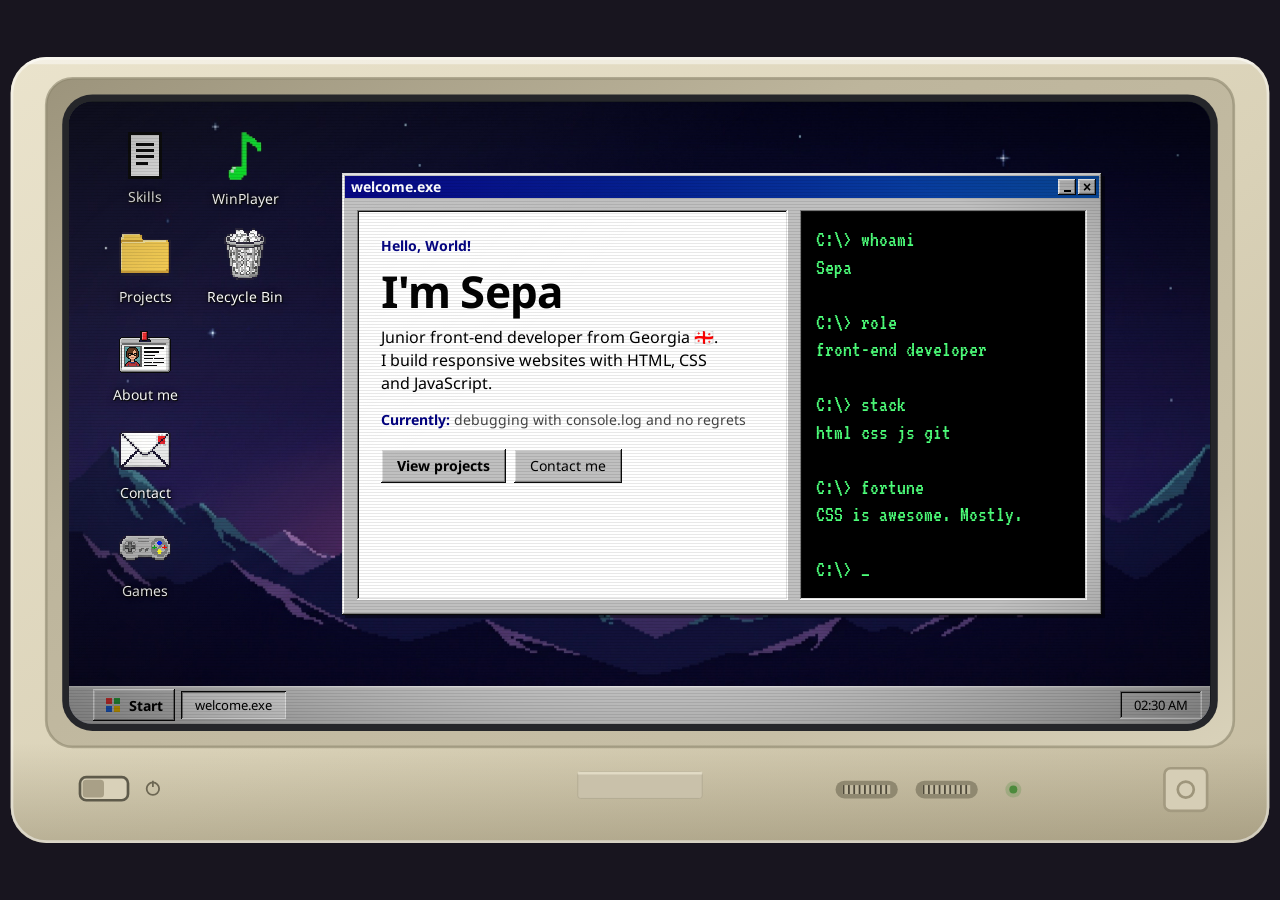
<file: index.html>
<!doctype html>
<html lang="en" class="is-loading">
<head>
<meta charset="utf-8">
<meta name="viewport" content="width=device-width, initial-scale=1">
<title>[YOUR NAME] · Front-end Portfolio</title>
<meta name="description" content="Portfolio of [YOUR NAME], a junior front-end developer building responsive websites with HTML, CSS and JavaScript.">
<meta name="theme-color" content="#18151F">
<link rel="icon" href="data:image/svg+xml,%3Csvg xmlns='http://www.w3.org/2000/svg' viewBox='0 0 16 16' shape-rendering='crispEdges'%3E%3Crect x='1' y='1' width='6' height='6' fill='%23D33'/%3E%3Crect x='9' y='1' width='6' height='6' fill='%232A9D3C'/%3E%3Crect x='1' y='9' width='6' height='6' fill='%231E5FD1'/%3E%3Crect x='9' y='9' width='6' height='6' fill='%23E3B100'/%3E%3C/svg%3E">
<link rel="preconnect" href="https://fonts.googleapis.com">
<link rel="preconnect" href="https://fonts.gstatic.com" crossorigin>
<link href="https://fonts.googleapis.com/css2?family=VT323&family=Press+Start+2P&family=Courier+Prime:wght@400;700&family=Noto+Sans+Georgian:wght@400;700&display=swap" rel="stylesheet">
<link rel="stylesheet" href="css/style.css">
<script src="js/sfx.js" defer></script>
<script src="js/snake.js" defer></script>
<script src="js/minesweeper.js" defer></script>
<script src="js/player.js" defer></script>
<script src="js/main.js" defer></script>
</head>
<body>
<a class="skip btn95" href="#main">Skip to content</a>

<div class="page">
  <div class="stage" data-power="on">
    <img class="computer" src="assets/computer.svg" alt="" aria-hidden="true" width="1440" height="900">

    <!-- Monitor hardware (positioned over computer.svg) -->
    <button class="hw hw-power" type="button" aria-label="Monitor power" aria-pressed="true" title="Power"></button>
    <button class="hw hw-reset" type="button" aria-label="Restart" title="Restart"></button>
    <span class="led" aria-hidden="true"></span>

    <div class="screen">
      <div class="os">
        <div class="desktop" id="main">

          <!-- ============ DESKTOP ICONS ============ -->
          <nav class="icons" aria-label="Desktop">
            <a class="ico" href="#skills">
              <svg aria-hidden="true" width="52" height="52" viewBox="0 0 16 16" shape-rendering="crispEdges"><rect x="3" y="1" width="10" height="14" fill="#fff" stroke="#000"/><rect x="5" y="4" width="6" height="1" fill="#000"/><rect x="5" y="6" width="6" height="1" fill="#000"/><rect x="5" y="8" width="6" height="1" fill="#000"/><rect x="5" y="10" width="4" height="1" fill="#000"/></svg>
              <span>Skills</span>
            </a>
            <a class="ico" href="#projects">
              <span class="pix-icon folder-swap" aria-hidden="true"><img class="closed" src="assets/icons/folder.png" width="32" height="27" alt=""><img class="open" src="assets/icons/folder-open.png" width="37" height="30" alt=""></span>
              <span>Projects</span>
            </a>
            <a class="ico" href="#about">
              <span class="pix-icon" aria-hidden="true"><img src="assets/icons/id-card.png" width="46" height="37" alt=""></span>
              <span>About me</span>
            </a>
            <a class="ico" href="#contact">
              <span class="pix-icon" aria-hidden="true"><img src="assets/icons/mail.png" width="32" height="24" alt=""></span>
              <span>Contact</span>
            </a>
            <a class="ico" href="#games">
              <span class="pix-icon" aria-hidden="true"><img src="assets/icons/gamepad.png" width="36" height="18" alt=""></span>
              <span>Games</span>
            </a>
            <a class="ico" href="#player">
              <span class="pix-icon" aria-hidden="true"><img class="smooth" src="assets/player/note.png" width="66" height="94" alt=""></span>
              <span>WinPlayer</span>
            </a>
            <a class="ico" href="#recycle-bin">
              <span class="pix-icon" aria-hidden="true"><img src="assets/icons/trash.png" width="27" height="33" alt=""></span>
              <span>Recycle Bin</span>
            </a>
          </nav>

          <!-- ============ WELCOME WINDOW ============ -->
          <div class="welcome-area">
            <section class="win welcome-win" data-window="welcome" aria-labelledby="t-welcome">
              <div class="tbar">
                <h2 id="t-welcome" tabindex="-1">welcome.exe</h2>
                <span class="tbtns">
                  <button class="tb" type="button" data-win="min" aria-label="Minimize"><b class="tb-min"></b></button>
                  <button class="tb" type="button" data-win="close" aria-label="Close"><span aria-hidden="true">&times;</span></button>
                </span>
              </div>
              <div class="welcome">
                <div class="sunken hero">
                  <div class="hello">Hello, World!</div>
                  <h1>I'm <span data-fill="name">Sepa</span></h1>
                  <p>Junior front-end developer from <span data-fill="city">Georgia 🇬🇪</span>. I build responsive websites with HTML, CSS and JavaScript.</p>
                  <button class="now" type="button" id="now" title="Click for another one"><b>Currently:</b> <span id="now-text">turning coffee into CSS</span></button>
                  <div class="actions">
                    <a class="btn95 strong" href="#projects">View projects</a>
                    <a class="btn95" href="#contact">Contact me</a>
                  </div>
                </div>
                <div class="sunken terminal" aria-label="Terminal">
                  <div>C:\&gt; whoami</div>
                  <div data-fill="name">[YOUR NAME]</div>
                  <div>&nbsp;</div>
                  <div>C:\&gt; role</div>
                  <div>front-end developer</div>
                  <div>&nbsp;</div>
                  <div>C:\&gt; stack</div>
                  <div>html css js git</div>
                  <div>&nbsp;</div>
                  <div>C:\&gt; fortune</div>
                  <div id="fortune">It works on my machine.</div>
                  <div>&nbsp;</div>
                  <div>C:\&gt; <span class="blink" aria-hidden="true">_</span></div>
                </div>
              </div>
            </section>

            <!-- ============ GAMES FOLDER ============ -->
            <section class="win games-win" data-window="games" aria-labelledby="t-games" hidden>
              <div class="tbar">
                <h2 id="t-games" tabindex="-1">C:\Games</h2>
                <span class="tbtns">
                  <button class="tb" type="button" data-win="min" aria-label="Minimize"><b class="tb-min"></b></button>
                  <button class="tb" type="button" data-win="close" aria-label="Close"><span aria-hidden="true">&times;</span></button>
                </span>
              </div>
              <nav class="sunken games-body" aria-label="Games">
                <a class="gico" href="#snake">
                  <span class="pix-icon" aria-hidden="true"><svg aria-hidden="true" width="52" height="52" viewBox="0 0 16 16" shape-rendering="crispEdges"><rect x="1" y="9" width="12" height="5" fill="#0E0B12"/><rect x="8" y="1" width="7" height="12" fill="#0E0B12"/><rect x="2" y="10" width="10" height="3" fill="#4FC23A"/><rect x="9" y="2" width="5" height="10" fill="#4FC23A"/><rect x="2" y="10" width="7" height="1" fill="#7EE04A"/><rect x="9" y="2" width="1" height="8" fill="#7EE04A"/><rect x="3" y="12" width="9" height="1" fill="#2E8B3A"/><rect x="13" y="4" width="1" height="8" fill="#2E8B3A"/><rect x="10" y="3" width="1" height="1" fill="#fff"/><rect x="12" y="3" width="1" height="1" fill="#fff"/><rect x="11" y="0" width="1" height="1" fill="#E5262E"/><rect x="2" y="3" width="4" height="4" fill="#0E0B12"/><rect x="3" y="4" width="2" height="2" fill="#E5262E"/></svg></span>
                  <span>Snake</span>
                </a>
                <a class="gico" href="#mines">
                  <span class="pix-icon" aria-hidden="true"><img src="assets/minesweeper/mine.png" width="48" height="48" alt=""></span>
                  <span>Minesweeper</span>
                </a>
              </nav>
              <div class="statusbar"><div class="sunken">2 object(s)</div></div>
            </section>

            <!-- ============ MINESWEEPER WINDOW ============ -->
            <section class="win mines-win" data-window="mines" aria-labelledby="t-mines" hidden>
              <div class="tbar">
                <h2 id="t-mines" tabindex="-1">Minesweeper</h2>
                <span class="tbtns">
                  <button class="tb" type="button" data-win="min" aria-label="Minimize"><b class="tb-min"></b></button>
                  <button class="tb" type="button" data-win="close" aria-label="Close"><span aria-hidden="true">&times;</span></button>
                </span>
              </div>
              <div class="ms-menu" role="group" aria-label="Difficulty">
                <button class="btn95 ms-level" type="button" data-level="beginner" aria-pressed="true">Beginner</button>
                <button class="btn95 ms-level" type="button" data-level="intermediate" aria-pressed="false">Intermediate</button>
                <button class="btn95 ms-level" type="button" data-level="expert" aria-pressed="false">Expert</button>
                <button class="btn95 ms-flagmode" type="button" id="ms-flagmode" aria-pressed="false" title="Clicks place flags instead of opening tiles">
                  <img src="assets/minesweeper/flag.png" width="20" height="20" alt="">Flag mode
                </button>
                <button class="btn95 ms-sound" type="button" id="ms-sound" title="Sound effects (M)">Sound: On</button>
              </div>
              <div class="ms-frame">
                <div class="sunken ms-head">
                  <div class="ms-counter"><canvas id="ms-mines" aria-hidden="true"></canvas><span class="sr-only"></span></div>
                  <button class="ms-face" type="button" id="ms-face" aria-label="New game"><img src="assets/minesweeper/face-smile.png" width="96" height="96" alt=""></button>
                  <div class="ms-counter"><canvas id="ms-time" aria-hidden="true"></canvas></div>
                </div>
                <div class="ms-scroll">
                  <div class="sunken ms-board" id="ms-board" aria-label="Minefield: arrow keys to move, Enter to open, F to flag"></div>
                </div>
              </div>
              <div class="statusbar"><div class="sunken" id="ms-status">Beginner</div></div>
              <p class="sr-only" id="ms-live" aria-live="polite"></p>
            </section>

            <!-- ============ SNAKE WINDOW ============ -->
            <section class="win snake-win" data-window="snake" aria-labelledby="t-snake" hidden>
              <div class="tbar">
                <h2 id="t-snake" tabindex="-1">snake.exe</h2>
                <span class="tbtns">
                  <button class="tb" type="button" data-win="min" aria-label="Minimize"><b class="tb-min"></b></button>
                  <button class="tb" type="button" data-win="close" aria-label="Close"><span aria-hidden="true">&times;</span></button>
                </span>
              </div>
              <div class="snake-body">
                <div class="sunken snake-board" data-state="ready" tabindex="-1">
                  <canvas id="snake-canvas" width="576" height="360" role="img" aria-label="Snake game board"></canvas>

                  <div class="snake-overlay" data-for="ready">
                    <p class="snake-title">SNAKE</p>
                    <button class="pix-btn yellow" type="button" data-snake="start">START</button>
                    <p class="snake-hint hint-keys">Arrow keys or WASD to move<br>Space to pause · M for sound</p>
                    <p class="snake-hint hint-touch">Swipe or use the arrows<br>to move</p>
                  </div>
                  <div class="snake-overlay" data-for="paused">
                    <p class="snake-title">PAUSED</p>
                    <button class="pix-btn yellow" type="button" data-snake="resume">RESUME</button>
                  </div>
                  <div class="snake-overlay" data-for="over">
                    <p class="game-over">GAME<br>OVER</p>
                    <p class="snake-quip" id="snake-quip"></p>
                    <p class="snake-final" id="snake-final">SCORE 0000</p>
                    <button class="pix-btn green" type="button" data-snake="start">START</button>
                  </div>
                </div>

                <aside class="snake-side" aria-label="Game controls">
                  <div class="snake-stats">
                    <div class="sunken snake-stat">
                      <canvas data-sprite="apple" aria-hidden="true"></canvas>
                      <span>Score</span>
                      <b id="snake-score">0000</b>
                    </div>
                    <div class="sunken snake-stat">
                      <canvas data-sprite="trophy" aria-hidden="true"></canvas>
                      <span>Best</span>
                      <b id="snake-best">0000</b>
                    </div>
                  </div>

                  <div class="snake-keys">
                    <button class="keycap up" type="button" data-dir="up" aria-label="Up"><svg aria-hidden="true" viewBox="0 0 8 8" shape-rendering="crispEdges"><path d="M3 1h2v1h1v1h1v1H5v3H3V4H1V3h1V2h1z"/></svg></button>
                    <button class="keycap left" type="button" data-dir="left" aria-label="Left"><svg aria-hidden="true" viewBox="0 0 8 8" shape-rendering="crispEdges"><path d="M1 3v2h1v1h1v1h1V5h3V3H4V1H3v1H2v1z"/></svg></button>
                    <button class="keycap down" type="button" data-dir="down" aria-label="Down"><svg aria-hidden="true" viewBox="0 0 8 8" shape-rendering="crispEdges"><path d="M3 7h2V6h1V5h1V4H5V1H3v3H1v1h1v1h1z"/></svg></button>
                    <button class="keycap right" type="button" data-dir="right" aria-label="Right"><svg aria-hidden="true" viewBox="0 0 8 8" shape-rendering="crispEdges"><path d="M7 3v2H6v1H5v1H4V5H1V3h3V1h1v1h1v1z"/></svg></button>
                  </div>

                  <div class="snake-btns">
                    <button class="btn95" type="button" id="snake-pause" data-snake="pause" disabled>Pause</button>
                    <button class="btn95" type="button" id="snake-sound" data-snake="sound" title="Sound effects (M)">Sound: On</button>
                  </div>
                  <p class="snake-legend">
                    <canvas data-sprite="apple" aria-hidden="true"></canvas> 10
                    <canvas data-sprite="cherry" aria-hidden="true"></canvas> 30
                    <canvas data-sprite="star" aria-hidden="true"></canvas> 50
                  </p>
                  <p class="sr-only" id="snake-live" aria-live="polite"></p>
                </aside>
              </div>
            </section>

            <!-- ============ WINPLAYER WINDOW ============ -->
            <!-- The player body is the asset image (assets/player/body.png, 982×584);
                 every control is placed on it in % of that image. -->
            <section class="player-win" data-window="player" data-state="stopped" aria-labelledby="t-player" hidden>
              <div class="pl-body">
                <div class="pl-titlebar">
                  <span class="pl-appicon" aria-hidden="true"><svg viewBox="0 0 12 12" shape-rendering="crispEdges"><path d="M0 1h12v10H0z" fill="#0E0B12"/><path d="M1 2h4v4H1z" fill="#C8333B"/><path d="M6 2h5v4H6z" fill="#3A8F58"/><path d="M1 7h10v3H1z" fill="#9AA0AA"/><path d="M2 3h1v1H2zM8 3h1v2H8z" fill="#fff"/></svg></span>
                  <h2 id="t-player" tabindex="-1">WinPlayer 2.0</h2>
                  <button class="pl-tb pl-tb-min" type="button" data-win="min" aria-label="Minimize"></button>
                  <button class="pl-tb pl-tb-max" type="button" data-pl="size" aria-label="Maximize player"></button>
                  <button class="pl-tb pl-tb-close" type="button" data-win="close" aria-label="Close"></button>
                </div>

                <div class="pl-lcd">
                  <canvas id="pl-lcd" width="960" height="384" aria-hidden="true"></canvas>
                  <button class="pl-timebtn" type="button" aria-label="Show remaining time"></button>
                </div>
                <input class="pl-range pl-seek" id="pl-seek" type="range" min="0" max="1000" value="0" aria-label="Seek">

                <div class="pl-panel pl-p1">
                  <ol id="pl-playlist" aria-label="Playlist"></ol>
                </div>
                <div class="pl-panel pl-p2">
                  <img class="pl-speaker" src="assets/player/speaker.png" width="96" height="86" alt="">
                  <input class="pl-range pl-groove" id="pl-volume" type="range" min="0" max="100" value="70" aria-label="Volume">
                </div>
                <div class="pl-panel pl-p3">
                  <input class="pl-range pl-groove" id="pl-balance" type="range" min="-100" max="100" step="5" value="0" aria-label="Balance">
                  <span class="pl-lr" aria-hidden="true"><b>L</b><b>R</b></span>
                </div>

                <button class="pl-btn pl-prev" type="button" data-pl="prev" aria-label="Previous track"></button>
                <button class="pl-btn pl-play" type="button" data-pl="play" aria-label="Play"></button>
                <button class="pl-btn pl-pause" type="button" data-pl="pause" aria-label="Pause"></button>
                <button class="pl-btn pl-stop" type="button" data-pl="stop" aria-label="Stop"></button>
                <button class="pl-btn pl-next" type="button" data-pl="next" aria-label="Next track"></button>
                <button class="pl-toggle pl-shuf" type="button" data-pl="shuffle" aria-pressed="false" aria-label="Shuffle"><span aria-hidden="true">SHUF</span><i aria-hidden="true"></i></button>
                <button class="pl-toggle pl-rep" type="button" data-pl="repeat" aria-pressed="false" aria-label="Repeat track"><span aria-hidden="true">REP</span><i aria-hidden="true"></i></button>
                <button class="pl-btn pl-eject" type="button" data-pl="eject" aria-label="Open an audio file"></button>
                <button class="pl-grip" type="button" aria-label="Resize player: drag, or use the arrow keys" title="Drag to resize"></button>
              </div>
              <input type="file" id="pl-file" accept="audio/*" hidden>
              <p class="sr-only" id="pl-live" aria-live="polite"></p>
            </section>
          </div>

          <!-- ============ EXPLORER WINDOW ============ -->
          <div class="win explorer" data-window="explorer" hidden>
            <div class="tbar">
              <span>C:\Portfolio\</span>
              <span class="tbtns">
                <button class="tb" type="button" data-win="min" aria-label="Minimize"><b class="tb-min"></b></button>
                <button class="tb" type="button" data-win="max" aria-label="Maximize"><b class="tb-max"></b></button>
                <button class="tb" type="button" data-win="close" aria-label="Close"><span aria-hidden="true">&times;</span></button>
              </span>
            </div>

            <div class="addr">
              <span>Address</span>
              <div class="sunken field" id="address" aria-live="polite">C:\Portfolio\Skills</div>
            </div>

            <div class="win-body">
              <nav class="sunken folders" aria-label="Sections">
                <div class="folders-label">Folders</div>
                <a class="tree" href="#welcome">
                  <svg aria-hidden="true" width="22" height="22" viewBox="0 0 16 16" shape-rendering="crispEdges"><rect x="1" y="2" width="14" height="9" fill="#C0C0C0" stroke="#000"/><rect x="3" y="4" width="10" height="5" fill="#0A0A80"/><rect x="5" y="12" width="6" height="2" fill="#808080"/><rect x="3" y="14" width="10" height="1" fill="#000"/></svg>
                  Welcome
                </a>
                <a class="tree" href="#skills">
                  <svg aria-hidden="true" width="22" height="22" viewBox="0 0 16 16" shape-rendering="crispEdges"><rect x="3" y="1" width="10" height="14" fill="#fff" stroke="#000"/><rect x="5" y="4" width="6" height="1" fill="#000"/><rect x="5" y="6" width="6" height="1" fill="#000"/><rect x="5" y="8" width="6" height="1" fill="#000"/><rect x="5" y="10" width="4" height="1" fill="#000"/></svg>
                  Skills
                </a>
                <a class="tree" href="#projects">
                  <span class="pix-icon folder-swap" aria-hidden="true"><img class="closed" src="assets/icons/folder.png" width="32" height="27" alt=""><img class="open" src="assets/icons/folder-open.png" width="37" height="30" alt=""></span>
                  Projects
                </a>
                <a class="tree" href="#about">
                  <span class="pix-icon" aria-hidden="true"><img src="assets/icons/id-card.png" width="46" height="37" alt=""></span>
                  About me
                </a>
                <a class="tree" href="#contact">
                  <span class="pix-icon" aria-hidden="true"><img src="assets/icons/mail.png" width="32" height="24" alt=""></span>
                  Contact
                </a>
              </nav>

              <main class="content">

                <!-- ============ SKILLS ============ -->
                <section class="card panel" data-key="skills" data-label="Skills" data-task="skills.exe" data-status="1 object(s) selected" aria-labelledby="t-skills" hidden>
                  <h2 class="tbar" id="t-skills" tabindex="-1">skills.exe</h2>
                  <div class="panel-body grid skills">
                    <fieldset>
                      <legend>Languages</legend>
                      <div class="skill">
                        <div class="skill-row"><span>HTML5</span><span>8/10</span></div>
                        <div class="sunken bar" aria-hidden="true"><div style="--v: 80%"></div></div>
                      </div>
                      <div class="skill">
                        <div class="skill-row"><span>CSS3</span><span>7/10</span></div>
                        <div class="sunken bar" aria-hidden="true"><div style="--v: 70%"></div></div>
                      </div>
                      <div class="skill">
                        <div class="skill-row"><span>JavaScript</span><span>6/10</span></div>
                        <div class="sunken bar" aria-hidden="true"><div style="--v: 60%"></div></div>
                      </div>
                    </fieldset>

                    <fieldset>
                      <legend>Tools</legend>
                      <ul class="checks">
                        <li><span class="sunken box" aria-hidden="true"><svg width="10" height="10" viewBox="0 0 12 12"><polyline points="1,6 4.5,9.5 11,2" fill="none" stroke="#000" stroke-width="2"/></svg></span>Git &amp; GitHub</li>
                        <li><span class="sunken box" aria-hidden="true"><svg width="10" height="10" viewBox="0 0 12 12"><polyline points="1,6 4.5,9.5 11,2" fill="none" stroke="#000" stroke-width="2"/></svg></span>VS Code</li>
                        <li><span class="sunken box" aria-hidden="true"><svg width="10" height="10" viewBox="0 0 12 12"><polyline points="1,6 4.5,9.5 11,2" fill="none" stroke="#000" stroke-width="2"/></svg></span>DevTools</li>
                        <li><span class="sunken box" aria-hidden="true"><svg width="10" height="10" viewBox="0 0 12 12"><polyline points="1,6 4.5,9.5 11,2" fill="none" stroke="#000" stroke-width="2"/></svg></span>Responsive</li>
                      </ul>
                    </fieldset>

                    <fieldset>
                      <legend>Frameworks</legend>
                      <ul class="checks">
                        <li><span class="sunken box" aria-hidden="true"><svg width="10" height="10" viewBox="0 0 12 12"><polyline points="1,6 4.5,9.5 11,2" fill="none" stroke="#000" stroke-width="2"/></svg></span>React</li>
                        <li><span class="sunken box" aria-hidden="true"><svg width="10" height="10" viewBox="0 0 12 12"><polyline points="1,6 4.5,9.5 11,2" fill="none" stroke="#000" stroke-width="2"/></svg></span>TypeScript</li>
                        <li><span class="sunken box" aria-hidden="true"><svg width="10" height="10" viewBox="0 0 12 12"><polyline points="1,6 4.5,9.5 11,2" fill="none" stroke="#000" stroke-width="2"/></svg></span>Tailwind CSS</li>
                      </ul>
                    </fieldset>

                    <fieldset>
                      <legend>Installing...</legend>
                      <ul class="checks">
                        <li><span class="sunken box" aria-hidden="true"></span>Next.js</li>
                        <li><span class="sunken box" aria-hidden="true"></span>Bootstrap</li>
                      </ul>
                      <p class="eta">ETA: 3 more coffees</p>
                    </fieldset>
                  </div>
                </section>

                <!-- ============ PROJECTS ============ -->
                <section class="card panel" data-key="projects" data-label="Projects" data-task="Projects" data-status="3 object(s)" aria-labelledby="t-projects" hidden>
                  <h2 class="tbar" id="t-projects" tabindex="-1">Projects</h2>
                  <div class="panel-body grid projects">

                    <article class="card project">
                      <div class="tbar small"><span>iveria.exe</span></div>
                      <div class="project-body">
                        <a class="sunken shot" href="https://iveria-rose.vercel.app/" target="_blank" rel="noopener" tabindex="-1" aria-hidden="true"><img src="assets/projects/iveria.jpg" alt="" loading="lazy" width="800" height="450"></a>
                        <h3>Iveria Archive</h3>
                        <p>A digital archive of Ilia Chavchavadze’s newspaper “Iveria” (from 1877): read issue by issue, flip the pages and search any word.</p>
                        <div class="sunken tags">HTML · CSS · JS</div>
                        <div class="actions">
                          <a class="btn95 strong" href="https://iveria-rose.vercel.app/" target="_blank" rel="noopener" aria-label="Open Iveria Archive (opens in a new tab)">Open site ↗</a>
                        </div>
                      </div>
                    </article>

                    <article class="card project">
                      <div class="tbar small"><span>10x_shop.exe</span></div>
                      <div class="project-body">
                        <a class="sunken shot" href="https://10-x-shop.vercel.app/" target="_blank" rel="noopener" tabindex="-1" aria-hidden="true"><img src="assets/projects/10x-shop.jpg" alt="" loading="lazy" width="800" height="450"></a>
                        <h3>10X Shop</h3>
                        <p>An online store: browse and search products, add them to the cart, place an order and follow its status.</p>
                        <div class="sunken tags">React · Vite</div>
                        <div class="actions">
                          <a class="btn95 strong" href="https://10-x-shop.vercel.app/" target="_blank" rel="noopener" aria-label="Open 10X Shop (opens in a new tab)">Open site ↗</a>
                        </div>
                      </div>
                    </article>

                    <article class="card project">
                      <div class="tbar small"><span>10x_crm.exe</span></div>
                      <div class="project-body">
                        <a class="sunken shot" href="https://10x-crm-mariam-sepiashvili.vercel.app/" target="_blank" rel="noopener" tabindex="-1" aria-hidden="true"><img src="assets/projects/10x-crm.jpg" alt="" loading="lazy" width="800" height="450"></a>
                        <h3>10X CRM</h3>
                        <p>A CRM for tracking a sales pipeline, with sign up and log in, light and dark themes, and English / Georgian.</p>
                        <div class="sunken tags">HTML · CSS · JS</div>
                        <div class="actions">
                          <a class="btn95 strong" href="https://10x-crm-mariam-sepiashvili.vercel.app/" target="_blank" rel="noopener" aria-label="Open 10X CRM (opens in a new tab)">Open site ↗</a>
                        </div>
                      </div>
                    </article>

                     <article class="card project">
                      <div class="tbar small"><span>cv_creator.exe</span></div>
                      <div class="project-body">
                        <a class="sunken shot" href="https://cv-creator-sandy.vercel.app/" target="_blank" rel="noopener" tabindex="-1" aria-hidden="true"><img src="assets/projects/cv-creator.png" alt="" loading="lazy" width="800" height="450"></a>
                        <h3>CV creator</h3>
                        <p>Free online CV builder that helps users create a professional résumé without registering.</p>
                        <div class="sunken tags">Next · Tailwind · Ts</div>
                        <div class="actions">
                          <a class="btn95 strong" href="https://cv-creator-sandy.vercel.app/" target="_blank" rel="noopener" aria-label="Open 10X CRM (opens in a new tab)">Open site ↗</a>
                        </div>
                      </div>
                    </article>

                  </div>
                </section>
                

                <!-- ============ ABOUT ============ -->
                <section class="card panel" data-key="about" data-label="About me" data-task="about_me.txt" data-status="1 object(s) selected" aria-labelledby="t-about" hidden>
                  <h2 class="tbar" id="t-about" tabindex="-1">about_me.txt - Notepad</h2>
                  <div class="menubar" aria-hidden="true"><span>File</span><span>Edit</span><span>Search</span><span>Help</span></div>
                  <div class="sunken panel-body notepad">
                    <p>Hi, I’m a junior front-end developer on a mission to make the web look a little better, one console.log('please work') at a time. My daily routine involves writing code, breaking things, Googling how to fix the things I just broke, and then feeling like an absolute genius when it works. I enjoy crafting great user experiences and pretending my accidental layout shifts are just avant-garde design choices.<span class="blink" aria-hidden="true">|</span></p>
                  </div>
                </section>

                <!-- ============ CONTACT ============ -->
                <section class="card panel" data-key="contact" data-label="Contact" data-task="Question" data-status="1 object(s) selected" aria-labelledby="t-contact" hidden>
                  <h2 class="tbar" id="t-contact" tabindex="-1">Question</h2>
                  <div class="panel-body dialog">
                    <div class="dialog-msg">
                      <span class="qmark" aria-hidden="true">?</span>
                      <div class="dialog-text">
                        <p class="dialog-q">Would you like to hire a front-end developer?</p>
                        <p>Write to me and let's build something together.</p>
                        <div class="sunken email" data-fill="email">marisepiashvili17@gmail.com</div>
                      </div>
                    </div>
                    <div class="dialog-actions">
                      <a class="btn95 strong default sparkly" data-link="email" href="mailto:">Yes<span class="sparkles" aria-hidden="true"><i></i><i></i><i></i><i></i><i></i><i></i></span></a>
                      <a class="btn95" data-link="github" href="#">GitHub</a>
                      <a class="btn95" data-link="linkedin" href="#">LinkedIn</a>
                      <button class="btn95" type="button" id="no-btn">No</button>
                    </div>
                  </div>
                </section>
                

              </main>
            </div>

            <div class="statusbar">
              <div class="sunken" id="status">1 object(s) selected</div>
              <div class="sunken">&copy; <span id="year">2026</span> <span data-fill="name">[YOUR NAME]</span></div>
            </div>
          </div>
        </div>

        <footer class="taskbar">
          <div class="start-wrap">
            <button class="btn95 start" type="button" aria-expanded="false" aria-controls="start-menu" title="Click here to begin. That's where the fun is.">
              <svg aria-hidden="true" width="16" height="16" viewBox="0 0 16 16" shape-rendering="crispEdges"><rect x="1" y="1" width="6" height="6" fill="#D33"/><rect x="9" y="1" width="6" height="6" fill="#2A9D3C"/><rect x="1" y="9" width="6" height="6" fill="#1E5FD1"/><rect x="9" y="9" width="6" height="6" fill="#E3B100"/></svg>
              Start
            </button>
            <nav class="start-menu win" id="start-menu" aria-label="Start menu" hidden>
              <div class="start-side" aria-hidden="true">Portfolio<b>95</b></div>
              <ul>
                <li><a href="#welcome">Welcome</a></li>
                <li><a href="#skills">Skills</a></li>
                <li><a href="#projects">Projects</a></li>
                <li><a href="#about">About me</a></li>
                <li class="sep" aria-hidden="true"></li>
                <li><a href="#games">Games</a></li>
                <li><a href="#player">WinPlayer</a></li>
                <li class="sep" aria-hidden="true"></li>
                <li><a href="#contact">Contact...</a></li>
              </ul>
            </nav>
          </div>
          <button class="task" id="task" type="button" aria-pressed="true">welcome.exe</button>
          <span class="sunken tray"><a class="tray-music" id="tray-music" href="#player" aria-label="Music playing: open WinPlayer" title="WinPlayer" hidden><img src="assets/player/note.png" width="66" height="94" alt=""></a><time id="clock">12:00</time></span>
        </footer>

        <!-- ============ 404: BLUE SCREEN ============ -->
        <section class="bsod" id="bsod" aria-labelledby="bsod-title" hidden>
          <div class="bsod-inner">
            <h2 class="bsod-title" id="bsod-title">Portfolio 95</h2>
            <p>A fatal exception 404 has occurred at <span id="bsod-path">C:\Portfolio\</span>. <span id="bsod-reason">The page you are looking for has been moved, deleted, or was never written in the first place.</span></p>
            <ul>
              <li>Press any key to return to the desktop.</li>
              <li>Press CTRL+ALT+DEL to restart your computer. You will lose all unsaved coffee.</li>
            </ul>
            <p>Error: PAGE_NOT_FOUND (0x00000404)</p>
            <button class="bsod-continue" type="button">Press any key to continue <span class="blink" aria-hidden="true">_</span></button>
          </div>
        </section>
      </div>

      <div class="boot" aria-hidden="true" hidden>
        <p>Portfolio95 BIOS v1.0</p>
        <p id="boot-1">Memory test: 640K OK</p>
        <p id="boot-2">Loading C:\Portfolio\ ...</p>
        <p>Starting Portfolio 95<span class="blink">_</span></p>
        <img class="boot-hourglass" src="assets/cursors/hourglass-big.png" width="48" height="80" alt="">
      </div>

      <div class="crt" aria-hidden="true"></div>
    </div>
  </div>
</div>
</body>
</html>
</file>
<file: css/style.css>
/* =========================================================
   Retro Portfolio — Windows 95 inside a beige CRT
   Design: 1440×900 monitor, screen glass 1284×700 at (78,58)
   ========================================================= */

:root {
  --room: #18151F;
  --face: #C0C0C0;
  --face-2: #D4D0C8;
  --light: #DFDFDF;
  --shadow: #808080;
  --dark: #0A0A0A;
  --navy: #000080;
  --navy-2: #0A4FA8;
  --desk: #14193A;
  --term: #4DFF7A;

  --ui: Tahoma, Verdana, 'Noto Sans Georgian', Arial, sans-serif;
  --mono: 'Courier Prime', 'Courier New', 'Noto Sans Georgian', monospace;
  --pixel: 'VT323', 'Courier New', monospace;

  --raised: inset -1px -1px var(--dark), inset 1px 1px #fff, inset -2px -2px var(--shadow), inset 2px 2px var(--light);
  --pressed: inset 1px 1px var(--dark), inset -1px -1px #fff, inset 2px 2px var(--shadow), inset -2px -2px var(--light);
  --sunken: inset -1px -1px #fff, inset 1px 1px var(--shadow), inset -2px -2px var(--light), inset 2px 2px var(--dark);
  --window: inset -1px -1px var(--dark), inset 1px 1px var(--light), inset -2px -2px var(--shadow), inset 2px 2px #fff;
}

*, *::before, *::after { box-sizing: border-box; }

/* ---------- Pixel cursors (assets/cursors): arrow, pointing hand, hourglass ---------- */
:root {
  --cur-default: url("../assets/cursors/arrow.png") 1 1, default;
  --cur-pointer: url("../assets/cursors/hand.png") 6 1, pointer;
  --cur-wait: url("../assets/cursors/wait.png") 6 10, wait;
}
/* Sharper 2× versions on high-density screens, where the browser supports it */
@supports (cursor: -webkit-image-set(url("x.png") 1x) 1 1, auto) {
  :root {
    --cur-default: -webkit-image-set(url("../assets/cursors/arrow.png") 1x, url("../assets/cursors/arrow@2x.png") 2x) 1 1, default;
    --cur-pointer: -webkit-image-set(url("../assets/cursors/hand.png") 1x, url("../assets/cursors/hand@2x.png") 2x) 6 1, pointer;
    --cur-wait: -webkit-image-set(url("../assets/cursors/wait.png") 1x, url("../assets/cursors/wait@2x.png") 2x) 6 10, wait;
  }
}
html { cursor: var(--cur-default); }
a[href], button:not(:disabled), input[type="range"], label[for] { cursor: var(--cur-pointer); }
/* Loading: while the page loads, and while the monitor boots */
html.is-loading,
html.is-loading *,
.stage[data-power="boot"],
.stage[data-power="boot"] * { cursor: var(--cur-wait) !important; }

html { background: var(--room); }

body {
  margin: 0;
  background: var(--room);
  color: #000;
  font-family: var(--ui);
  font-size: 15px;
  line-height: 1.4;
}

a { color: inherit; text-decoration: none; }
p { margin: 0; }
[hidden] { display: none !important; }

/* ---------- Bevel primitives ---------- */
.raised { background: var(--face); box-shadow: var(--raised); }
.sunken { box-shadow: var(--sunken); }

.win {
  background: var(--face);
  padding: 3px;
  box-shadow: var(--window), 3px 3px 0 rgba(0, 0, 0, 0.4);
}

.card {
  background: var(--face);
  padding: 3px;
  box-shadow: var(--window);
}

.tbar {
  margin: 0;
  min-height: 22px;
  padding: 2px 3px 2px 6px;
  display: flex;
  align-items: center;
  justify-content: space-between;
  gap: 6px;
  background: linear-gradient(90deg, var(--navy), var(--navy-2));
  color: #fff;
  font-size: 14px;
  font-weight: 700;
  line-height: 1.3;
}
.tbar h2 { margin: 0; font: inherit; }
.tbar.small { font-weight: 400; font-size: 12px; min-height: 18px; }
.tbar:focus, .tbar h2:focus { outline: none; }
.tbar:focus-visible, .tbar h2:focus-visible { outline: 1px dotted #fff; outline-offset: 1px; }

.tbtns { display: flex; gap: 2px; flex: none; }
.tb {
  width: 18px;
  height: 16px;
  display: flex;
  align-items: center;
  justify-content: center;
  background: var(--face);
  color: #000;
  font: 700 14px/1 Arial, sans-serif;
  box-shadow: var(--raised);
}
button.tb { padding: 0; border: 0; cursor: var(--cur-pointer); -webkit-tap-highlight-color: transparent; }
button.tb:active { box-shadow: var(--pressed); padding: 1px 0 0 1px; }
button.tb:focus-visible { outline: 1px dotted #000; outline-offset: -4px; }
.tb-min { display: block; width: 7px; height: 2px; margin-top: 7px; background: #000; }
.tb-max { display: block; width: 9px; height: 8px; border: 1px solid #000; border-top-width: 2px; }
/* "Restore" icon while maximized: two overlapping windows */
.is-max .tb-max {
  width: 7px;
  height: 6px;
  transform: translate(-1px, 2px);
  box-shadow: 3px -3px 0 -1px var(--face), 3px -3px 0 0 #000;
}

.btn95 {
  display: inline-flex;
  align-items: center;
  justify-content: center;
  gap: 8px;
  min-height: 34px;
  padding: 0 16px;
  border: 0;
  background: var(--face);
  color: #000;
  font-family: inherit;
  font-size: 14px;
  cursor: var(--cur-pointer);
  box-shadow: var(--raised);
  -webkit-tap-highlight-color: transparent;
}
.btn95.strong { font-weight: 700; }
.btn95:active,
.btn95[aria-expanded="true"] {
  box-shadow: var(--pressed);
  padding: 2px 14px 0 18px;
}
.btn95:focus-visible,
.tree:focus-visible,
.start-menu a:focus-visible {
  outline: 2px dotted #000;
  outline-offset: -5px;
}

.skip {
  position: absolute;
  left: 12px;
  top: -80px;
  z-index: 100;
}
.skip:focus { top: 12px; }

/* ---------- Stage: the monitor fills the viewport ---------- */
.page {
  display: flex;
  justify-content: center;
  align-items: center;
  min-height: 100vh;
  min-height: 100svh;
  overflow-x: clip;
}

.stage {
  position: relative;
  width: min(100%, calc(100vh * 1440 / 900));
  width: min(100%, calc(100svh * 1440 / 900));
  aspect-ratio: 1440 / 900;
  container-type: inline-size;
}

.computer {
  position: absolute;
  inset: 0;
  width: 100%;
  height: 100%;
  display: block;
  pointer-events: none;
  user-select: none;
}

/* Screen glass (78,58 · 1284×700 on the 1440×900 board).
   main.js sets --k: below 1 on small monitors (contents shrink instead of
   getting squeezed), above 1 on big ones (the layout grows with the monitor). */
.screen {
  --k: 1;
  position: absolute;
  left: 5.4167%;
  top: 6.4444%;
  width: calc(89.1667% / var(--k));
  height: calc(77.7778% / var(--k));
  transform: scale(var(--k));
  transform-origin: 0 0;
  border-radius: calc(1.8056cqw / var(--k));
  overflow: hidden;
  isolation: isolate;
  display: flex;
  flex-direction: column;
  background: #0E1112;
  container: screen / inline-size;
  view-transition-name: screen;
}

/* Everything the "operating system" draws: desktop + taskbar */
.os {
  position: relative;
  flex: 1;
  min-height: 0;
  display: flex;
  flex-direction: column;
  background-color: var(--desk);
}

.crt {
  position: absolute;
  inset: 0;
  z-index: 5;
  pointer-events: none;
  background:
    repeating-linear-gradient(0deg, rgba(0, 0, 0, 0.09) 0 1px, transparent 1px 3px),
    radial-gradient(ellipse at 50% 50%, transparent 62%, rgba(0, 0, 0, 0.36) 100%),
    linear-gradient(135deg, rgba(255, 255, 255, 0.07), transparent 40%);
}

/* ---------- Monitor hardware: power, restart, LED ---------- */
.hw {
  position: absolute;
  z-index: 2;
  padding: 0;
  border: 0;
  border-radius: 10px;
  background: transparent;
  cursor: var(--cur-pointer);
  -webkit-tap-highlight-color: transparent;
}
.hw:hover { background: rgba(255, 255, 255, 0.22); }
.hw:active { background: rgba(0, 0, 0, 0.12); }
.hw:focus-visible { outline: 2px dotted #000; outline-offset: 2px; }
/* Hit areas over the drawn power switch (90,818) and round button (1310,808) */
.hw-power { left: 5.6944%; top: 90%; width: 4.8611%; height: 4.6667%; }
.hw-reset { left: 90.5556%; top: 89.1111%; width: 4.1667%; height: 6.6667%; border-radius: 12px; }

.led {
  position: absolute;
  left: 78.5417%;
  top: 91.4444%;
  width: 1.25%;
  aspect-ratio: 1;
  border-radius: 50%;
  pointer-events: none;
}
.stage[data-power="off"] .led { background: radial-gradient(circle, #5B5747 0 44%, #C9C1A7 52%); }
.stage[data-power="boot"] .led {
  background: radial-gradient(circle, #E3A100 0 44%, rgba(227, 161, 0, 0.3) 52% 94%, transparent 100%);
}

/* Power off: the picture collapses to a line, then a dot (old CRT style) */
.stage[data-power="off"] .os,
.stage[data-power="boot"] .os { visibility: hidden; }
.stage[data-power="off"] .os { animation: crt-off 0.45s ease-in forwards; }
.stage[data-power="on"] .os { animation: os-in 0.35s ease-out; }

@keyframes crt-off {
  0%   { visibility: visible; transform: none; filter: none; }
  45%  { visibility: visible; transform: scale(1, 0.006); filter: brightness(3); }
  99%  { visibility: visible; transform: scale(0, 0.006); filter: brightness(6); }
  100% { visibility: hidden; transform: scale(0, 0.006); }
}
@keyframes crt-on {
  0%   { transform: scale(0, 0.006); filter: brightness(6); }
  50%  { transform: scale(1, 0.006); filter: brightness(3); }
  100% { transform: none; filter: none; }
}
@keyframes os-in { from { opacity: 0; } to { opacity: 1; } }

/* Windows open with a short grow-in instead of popping up */
[data-window] {
  transform-origin: 50% 60%;
  animation: win-open 0.26s cubic-bezier(0.2, 0.8, 0.3, 1) both;
}
@keyframes win-open { from { opacity: 0; transform: translateY(10px) scale(0.94); } }

/* Start-up: the screen stays dark until fonts and wallpaper are in, so nothing
   reflows in view; then the desktop fades in and the window opens just after */
html.is-loading .stage[data-power] .os { visibility: hidden; animation: none; }
html.is-loading [data-window],
.stage:not([data-power="on"]) [data-window] { animation: none; }
html.is-starting [data-window] { animation-delay: 0.22s; }
@keyframes appear { to { opacity: 1; } }

/* Boot screen shown while the monitor starts */
.boot {
  position: absolute;
  inset: 0;
  z-index: 4;
  padding: 28px 34px;
  display: flex;
  flex-direction: column;
  gap: 4px;
  background: #000;
  color: #C0C0C0;
  font-family: var(--pixel);
  font-size: 26px;
  line-height: 1.25;
  animation: crt-on 0.4s ease-out;
}
.boot p { opacity: 0; animation: appear 0s forwards; }
.boot p:nth-child(1) { animation-delay: 0.35s; }
.boot p:nth-child(2) { animation-delay: 0.7s; }
.boot p:nth-child(3) { animation-delay: 1.05s; }
.boot p:nth-child(4) { animation-delay: 1.45s; color: var(--term); }
.boot-hourglass {
  align-self: center;
  margin-top: auto;
  margin-bottom: 8%;
  width: 48px;
  height: 80px;
  image-rendering: pixelated;
  animation: hourglass 1.4s steps(1) infinite;
}
/* the classic hourglass: sits still, then flips over */
@keyframes hourglass {
  0% { transform: rotate(0deg); }
  70% { transform: rotate(90deg); }
  80%, 100% { transform: rotate(180deg); }
}

/* Maximize: the screen leaves the monitor and fills the browser window.
   (The stage's container-type would trap position: fixed, so it is dropped here.) */
@media (min-width: 1000px) and (min-height: 601px) {
  .is-max .stage { container-type: normal; }
  .is-max .screen {
    position: fixed;
    inset: 0;
    z-index: 50;
    width: 100%;
    height: 100%;
    transform: none;
    border-radius: 0;
  }
}

/* ---------- Desktop ---------- */
/* Wallpaper: pixel-art night sky with mountains (assets/wallpaper), filling the
   area above the taskbar; anchored to the bottom so the mountains always show */
.desktop {
  position: relative;
  flex: 1;
  min-height: 0;
  display: flex;
  background: #0B0920 url("../assets/wallpaper/night-1920.jpg") center bottom / cover no-repeat;
}
.icons,
.welcome-area { position: relative; z-index: 1; }

/* Desktop icons fill a column top to bottom, then wrap into the next one */
.icons {
  flex: none;
  padding: 22px 0 22px 28px;
  display: grid;
  grid-auto-flow: column;
  grid-template-rows: repeat(auto-fill, 90px);
  grid-auto-columns: 96px;
  gap: 8px 4px;
  align-content: start;
}
.ico {
  width: 96px;
  padding: 6px 2px;
  display: flex;
  flex-direction: column;
  align-items: center;
  gap: 6px;
  color: #fff;
  font-size: 14px;
  text-align: center;
  -webkit-tap-highlight-color: transparent;
}
.ico > span:last-child { padding: 1px 4px; text-shadow: 1px 1px #000, 0 0 3px #000, 0 0 6px rgba(0, 0, 0, 0.8); white-space: nowrap; }
.ico:focus { outline: none; }
.ico:hover > span:last-child,
.ico:focus-visible > span:last-child { background: var(--navy); outline: 1px dotted #fff; }

/* The Explorer covers the desktop; hide the icons so no label peeks out at its edge */
.desktop:has(> .explorer:not([hidden])) .icons { visibility: hidden; }

/* Pixel-art PNG icons (assets/icons): scaled into a square box, kept crisp */
.pix-icon {
  flex: none;
  width: 52px;
  height: 52px;
  display: grid;
  /* fixed track, so a big source image (e.g. the 66×94 note) can't stretch the box */
  grid-template: minmax(0, 1fr) / minmax(0, 1fr);
  place-items: center;
}
.pix-icon img {
  grid-area: 1 / 1;
  width: 100%;
  height: 100%;
  object-fit: contain;
  image-rendering: pixelated;
}
/* Projects folder opens on hover, and while Projects is the current folder */
.folder-swap .open { visibility: hidden; }
.ico:hover .folder-swap .closed,
.ico:focus-visible .folder-swap .closed,
.tree[aria-current="page"] .folder-swap .closed { visibility: hidden; }
.ico:hover .folder-swap .open,
.ico:focus-visible .folder-swap .open,
.tree[aria-current="page"] .folder-swap .open { visibility: visible; }

/* ---------- Welcome window ---------- */
.welcome-area {
  flex: 1;
  min-width: 0;
  display: flex;
  align-items: center;
  justify-content: center;
  padding: 24px 60px 24px 0;
}
.welcome-win { width: 760px; max-width: 100%; }

.welcome {
  padding: 12px;
  display: flex;
  gap: 12px;
}
.hero {
  flex: 1.2;
  min-width: 0;
  padding: 26px 24px;
  display: flex;
  flex-direction: column;
  gap: 12px;
  background: #fff;
}
.hello { color: var(--navy); font-size: 14px; font-weight: 700; }
.hero h1 {
  margin: 0;
  font-size: 44px;
  line-height: 1.05;
  letter-spacing: -0.02em;
  text-wrap: balance;
}
.hero p { font-size: 16px; line-height: 1.45; text-wrap: pretty; }
/* "Currently: …" — click for another one */
.now {
  align-self: flex-start;
  padding: 2px 6px;
  margin-left: -6px;
  border: 0;
  background: none;
  color: #444;
  font: inherit;
  font-size: 14px;
  text-align: left;
  cursor: var(--cur-pointer);
}
.now b { color: var(--navy); }
.now:hover { background: #EDEDF7; }
.now:focus { outline: none; }
.now:focus-visible { outline: 1px dotted #000; }
.eta { font-size: 12px; color: #444; font-style: italic; }
.snake-quip { font-size: 10px; line-height: 1.6; color: #fff; max-width: 34ch; }
.actions { display: flex; flex-wrap: wrap; gap: 8px; }
.hero .actions { padding-top: 6px; }

.terminal {
  flex: 0.8;
  min-width: 0;
  padding: 16px;
  overflow-x: auto;
  background: #000;
  color: var(--term);
  font-family: var(--pixel);
  font-size: 22px;
  line-height: 1.25;
}

@keyframes blink { 0%, 49% { opacity: 1; } 50%, 100% { opacity: 0; } }
.blink { animation: blink 1s steps(1) infinite; }

/* ---------- Explorer window ---------- */
.explorer {
  position: absolute;
  inset: 30px 44px 14px;
  z-index: 2;
  display: flex;
  flex-direction: column;
}

.addr {
  display: flex;
  align-items: center;
  gap: 10px;
  padding: 5px 6px;
  font-size: 13px;
}
.field {
  flex: 1;
  min-width: 0;
  padding: 2px 8px;
  background: #fff;
  overflow: hidden;
  white-space: nowrap;
  text-overflow: ellipsis;
}

.win-body {
  flex: 1;
  min-height: 0;
  padding: 0 4px 4px;
  display: flex;
  gap: 10px;
}

.folders {
  flex: 0 0 190px;
  align-self: flex-start;
  padding: 8px 3px;
  display: flex;
  flex-direction: column;
  gap: 2px;
  background: #fff;
}
.folders-label {
  padding: 0 6px 6px;
  color: var(--navy);
  font-size: 12px;
  font-weight: 700;
}
.tree {
  display: flex;
  align-items: center;
  gap: 8px;
  min-height: 38px;
  padding: 0 6px;
  color: #000;
  font-size: 14px;
}
.tree svg { flex: none; width: 24px; height: 24px; }
.tree .pix-icon { width: 28px; height: 28px; margin: 0 -2px; }
.tree:hover,
.tree[aria-current="page"] { background: var(--navy); color: #fff; }
.tree:focus-visible { outline-color: currentColor; }

.content {
  flex: 1;
  min-width: 0;
  min-height: 0;
  display: flex;
  flex-direction: column;
}

.panel {
  flex: 1;
  min-height: 0;
  display: flex;
  flex-direction: column;
  overflow: hidden;
}
.panel-body {
  flex: 1;
  min-height: 0;
  overflow: auto;
  scrollbar-color: var(--shadow) var(--light);
}

.statusbar {
  display: flex;
  gap: 3px;
  padding: 0 1px 1px;
  font-size: 12px;
}
.statusbar > * { padding: 2px 10px; }
.statusbar > :first-child { flex: 1; min-width: 0; }

/* ---------- Taskbar ---------- */
.taskbar {
  position: relative;
  flex: none;
  display: flex;
  align-items: center;
  gap: 6px;
  padding: 3px 8px 3px 24px;
  background: var(--face);
  box-shadow: inset 0 2px var(--light);
}
.start { font-weight: 700; min-height: 32px; padding: 0 12px; }
.start:active,
.start[aria-expanded="true"] { padding: 2px 10px 0 14px; }

.task,
.tray {
  min-height: 28px;
  display: inline-flex;
  align-items: center;
  font-size: 13px;
}
.task {
  min-width: 0;
  padding: 0 14px;
  border: 0;
  background: var(--face);
  color: #000;
  font-family: inherit;
  white-space: nowrap;
  overflow: hidden;
  text-overflow: ellipsis;
  cursor: var(--cur-pointer);
  box-shadow: var(--raised);
  -webkit-tap-highlight-color: transparent;
}
.task[aria-pressed="true"] { background: var(--light); box-shadow: var(--pressed); }
.task:focus-visible { outline: 1px dotted #000; outline-offset: -5px; }
.tray { margin-left: auto; padding: 0 14px; font-variant-numeric: tabular-nums; }

.start-wrap { position: relative; flex: none; }
.start-menu {
  position: absolute;
  left: -2px;
  bottom: calc(100% + 6px);
  z-index: 4;
  display: flex;
  min-width: 220px;
}
.start-side {
  writing-mode: vertical-rl;
  transform: rotate(180deg);
  padding: 10px 4px;
  background: linear-gradient(0deg, var(--navy), var(--navy-2));
  color: var(--light);
  font-size: 20px;
  font-weight: 700;
  letter-spacing: 0.02em;
}
.start-side b { color: #fff; font-weight: 400; }
.start-menu ul { list-style: none; margin: 0; padding: 2px 0; flex: 1; }
.start-menu a {
  display: flex;
  align-items: center;
  min-height: 40px;
  padding: 0 18px;
  font-size: 14px;
}
.start-menu a:hover,
.start-menu a:focus-visible { background: var(--navy); color: #fff; }
.start-menu .sep { height: 0; margin: 3px 2px; border-top: 1px solid var(--shadow); border-bottom: 1px solid #fff; }

/* ---------- Grids (skills, projects) ---------- */
.grid {
  display: grid;
  align-content: start;
}
.skills {
  padding: 10px;
  gap: 10px;
  grid-template-columns: repeat(auto-fit, minmax(min(160px, 100%), 1fr));
}
.projects {
  padding: 8px;
  gap: 8px;
  grid-template-columns: repeat(3, minmax(min(150px, 100%), 1fr));
}

fieldset {
  margin: 0;
  min-width: 0;
  padding: 4px 10px 12px;
  border: 2px groove #fff;
  display: flex;
  flex-direction: column;
  gap: 10px;
}
legend { padding: 0 4px; font-weight: 700; font-size: 13px; }

.skill { display: flex; flex-direction: column; gap: 3px; }
.skill-row { display: flex; justify-content: space-between; gap: 8px; }
.bar { height: 18px; padding: 2px; background: #fff; }
.bar > div {
  width: var(--v);
  height: 100%;
  background: repeating-linear-gradient(90deg, var(--navy) 0 9px, transparent 9px 11px);
}

.checks { list-style: none; margin: 0; padding: 0; display: flex; flex-direction: column; gap: 8px; }
.checks li { display: flex; align-items: center; gap: 8px; }
.box {
  flex: none;
  width: 16px;
  height: 16px;
  display: flex;
  align-items: center;
  justify-content: center;
  background: #fff;
}

/* ---------- Projects ---------- */
.project { display: flex; flex-direction: column; background: var(--face-2); }
.project-body { flex: 1; padding: 7px; display: flex; flex-direction: column; gap: 6px; }
.shot {
  aspect-ratio: 16 / 9;
  padding: 4px;
  display: flex;
  align-items: center;
  justify-content: center;
  text-align: center;
  font-size: 12px;
  background-color: #fff;
  background-image:
    linear-gradient(var(--light) 1px, transparent 1px),
    linear-gradient(90deg, var(--light) 1px, transparent 1px);
  background-size: 14px 14px;
  overflow: hidden;
}
.shot img { width: 100%; height: 100%; object-fit: cover; object-position: top; display: block; }
a.shot img { transition: transform 0.2s ease; }
a.shot:hover img { transform: scale(1.03); }
.project h3 { margin: 0; font-size: 15px; line-height: 1.2; }
.project p { font-size: 12.5px; line-height: 1.3; }
.tags { padding: 1px 6px; font-size: 11.5px; }
.project .actions { margin-top: auto; gap: 6px; }
.project .btn95 { min-height: 28px; padding: 0 12px; font-size: 13px; }
.project .btn95:active { padding: 2px 10px 0 14px; }

/* ---------- About (Notepad) ---------- */
.menubar {
  display: flex;
  flex-wrap: wrap;
  gap: 2px 14px;
  padding: 3px 8px;
  font-size: 13px;
}
.notepad {
  margin: 0 4px 4px;
  padding: 16px;
  display: flex;
  flex-direction: column;
  gap: 10px;
  background: #fff;
  font-family: var(--mono);
  font-size: 14.5px;
  line-height: 1.55;
}
.notepad p { text-wrap: pretty; }

/* ---------- Contact (dialog) ---------- */
.dialog {
  padding: 16px;
  display: flex;
  flex-direction: column;
  justify-content: center;
  gap: 16px;
}
.dialog-msg { display: flex; align-items: flex-start; gap: 14px; }
.qmark {
  flex: none;
  width: 38px;
  height: 38px;
  border-radius: 50%;
  display: flex;
  align-items: center;
  justify-content: center;
  background: #1010C0;
  color: #fff;
  font-size: 26px;
  font-weight: 700;
}
.dialog-text { flex: 1; min-width: 0; display: flex; flex-direction: column; gap: 6px; font-size: 14px; }
.dialog-q { font-size: 16px; font-weight: 700; line-height: 1.3; }
.email {
  padding: 6px 10px;
  background: #fff;
  font-family: var(--mono);
  font-size: 14px;
  overflow-wrap: anywhere;
  user-select: all;
}
.dialog-actions { display: flex; flex-wrap: wrap; justify-content: flex-end; gap: 8px; }
.dialog-actions .btn95 { min-width: 80px; }
/* Sparkles around the Contact "Yes" button: pixel 4-point stars that twinkle in turn */
.sparkly { position: relative; overflow: visible; }
.sparkles { position: absolute; inset: 0; pointer-events: none; }
.sparkles i {
  position: absolute;
  width: 2px;
  height: 2px;
  color: #FFD23F;
  background: currentColor;
  /* the star: a centre pixel with four 2-pixel arms */
  box-shadow: 0 -2px, 0 -4px, 0 2px, 0 4px, -2px 0, -4px 0, 2px 0, 4px 0;
  /* a dark pixel shadow keeps light sparkles visible on the grey dialog */
  filter: drop-shadow(1px 1px 0 rgba(0, 0, 0, 0.55));
  opacity: 0;
  animation: sparkle 1.8s ease-in-out infinite;
}
/* Kept above, below and to the left of the button, clear of its neighbours on the right */
.sparkles i:nth-child(1) { left: -9px;  top: -7px;    animation-delay: 0s; }
.sparkles i:nth-child(2) { right: 18%;  top: -11px;   animation-delay: 0.3s; color: #FFFFFF; }
.sparkles i:nth-child(3) { left: -15px; top: 42%;     animation-delay: 0.6s; color: #3CC8FF; }
.sparkles i:nth-child(4) { right: -5px; bottom: -9px; animation-delay: 0.9s; }
.sparkles i:nth-child(5) { left: 30%;   bottom: -11px; animation-delay: 1.2s; color: #FFFFFF; }
.sparkles i:nth-child(6) { left: 36%;   top: -12px;   animation-delay: 1.5s; color: #3CC8FF; }
@keyframes sparkle {
  0%, 100% { opacity: 0; transform: scale(0.3); }
  45% { opacity: 1; transform: scale(1.15); }
  60% { opacity: 1; transform: scale(1); }
}
.sparkly:hover .sparkles i,
.sparkly:focus-visible .sparkles i { animation-duration: 0.9s; }
@media (prefers-reduced-motion: reduce) {
  .sparkles i { animation: none; opacity: 0.85; }
}

.btn95.default { box-shadow: var(--raised), 0 0 0 2px #000; }
.btn95.default:active { box-shadow: var(--pressed), 0 0 0 2px #000; }

/* ---------- snake.exe ---------- */
.sr-only {
  position: absolute;
  width: 1px;
  height: 1px;
  margin: -1px;
  padding: 0;
  overflow: hidden;
  clip: rect(0 0 0 0);
  white-space: nowrap;
  border: 0;
}

.snake-win { width: 800px; max-width: 100%; }
.snake-body {
  padding: 8px;
  display: flex;
  gap: 10px;
  align-items: flex-start;
}

.snake-board {
  position: relative;
  flex: 1;
  min-width: 0;
  padding: 2px;
  background: #1B1828;
}
.snake-board:focus { outline: none; }
.snake-board canvas {
  display: block;
  width: 100%;
  height: auto;
  aspect-ratio: 576 / 360;
  image-rendering: pixelated;
  touch-action: none;
}

.snake-overlay {
  position: absolute;
  inset: 2px;
  display: none;
  flex-direction: column;
  align-items: center;
  justify-content: center;
  gap: 18px;
  padding: 16px;
  background: rgba(14, 11, 18, 0.72);
  color: #fff;
  font-family: 'Press Start 2P', var(--pixel);
  text-align: center;
}
.snake-board[data-state="ready"] .snake-overlay[data-for="ready"],
.snake-board[data-state="paused"] .snake-overlay[data-for="paused"],
.snake-board[data-state="over"] .snake-overlay[data-for="over"] { display: flex; }

.snake-title {
  font-size: 32px;
  color: #4FC23A;
  text-shadow: 3px 3px 0 #0E0B12, -1px -1px 0 #7EE04A;
}
.snake-hint { font-size: 10px; line-height: 1.9; color: #C9C3DA; }
.hint-touch { display: none; }
@media (pointer: coarse) {
  .hint-keys { display: none; }
  .hint-touch { display: block; }
}
.snake-final { font-size: 12px; color: #FFD23F; }

/* "GAME OVER" sign and pixel buttons, after the asset sheet */
.game-over {
  padding: 12px 18px 10px;
  background: #3A1218;
  border: 4px solid #7B1A24;
  box-shadow: 0 0 0 3px #0E0B12, inset 0 0 0 3px #0E0B12;
  color: #E5262E;
  font-size: 30px;
  line-height: 1.15;
}
.pix-btn {
  min-height: 44px;
  padding: 10px 22px 8px;
  background: #1B1828;
  border: 4px solid currentColor;
  box-shadow: 0 0 0 3px #0E0B12, inset 0 0 0 3px #0E0B12;
  font-family: 'Press Start 2P', var(--pixel);
  font-size: 18px;
  cursor: var(--cur-pointer);
  -webkit-tap-highlight-color: transparent;
}
.pix-btn.yellow { color: #F2C230; }
.pix-btn.green { color: #4FC23A; border-color: #9A9A9A; background: #26232F; }
.pix-btn:hover { filter: brightness(1.2); }
.pix-btn:active { transform: translate(2px, 2px); }
.pix-btn:focus { outline: none; }
.pix-btn:focus-visible { outline: 2px dotted #fff; outline-offset: 6px; }

.snake-side {
  flex: 0 0 168px;
  display: flex;
  flex-direction: column;
  gap: 10px;
}
.snake-stats { display: flex; flex-direction: column; gap: 6px; }
.snake-stat {
  display: grid;
  grid-template-columns: 24px 1fr;
  grid-template-rows: auto auto;
  column-gap: 8px;
  align-items: center;
  padding: 6px 8px;
  background: #1B1828;
  color: #C9C3DA;
  font-size: 12px;
}
.snake-stat canvas { grid-row: span 2; width: 24px; height: 24px; image-rendering: pixelated; }
.snake-stat b {
  color: #fff;
  font-family: 'Press Start 2P', var(--pixel);
  font-size: 14px;
  font-weight: 400;
  line-height: 1.4;
}

/* Grey arrow keycaps */
.snake-keys {
  display: grid;
  grid-template-columns: repeat(3, 48px);
  grid-template-rows: repeat(2, 48px);
  gap: 4px;
  justify-content: center;
}
.keycap {
  padding: 8px;
  border: 0;
  background: #C9C9C9;
  color: #4A4A4A;
  cursor: var(--cur-pointer);
  box-shadow: 0 0 0 2px #0E0B12, inset 3px 3px 0 #EDEDED, inset -3px -4px 0 #8C8C8C;
  -webkit-tap-highlight-color: transparent;
  touch-action: manipulation;
}
.keycap svg { display: block; width: 100%; height: 100%; fill: currentColor; }
.keycap:active { background: #B5B5B5; box-shadow: 0 0 0 2px #0E0B12, inset 3px 3px 0 #8C8C8C, inset -2px -2px 0 #DADADA; }
.keycap:focus { outline: none; }
.keycap:focus-visible { outline: 2px dotted #000; outline-offset: 3px; }
.keycap.up { grid-column: 2; grid-row: 1; }
.keycap.left { grid-column: 1; grid-row: 2; }
.keycap.down { grid-column: 2; grid-row: 2; }
.keycap.right { grid-column: 3; grid-row: 2; }

.snake-btns { display: flex; flex-direction: column; gap: 6px; }
.snake-btns .btn95 { padding: 0 8px; }
#snake-pause:disabled { color: var(--shadow); text-shadow: 1px 1px #fff; cursor: var(--cur-default); }
.snake-legend {
  display: flex;
  flex-wrap: wrap;
  align-items: center;
  justify-content: center;
  gap: 2px 6px;
  font-size: 12px;
}
.snake-legend canvas { width: 18px; height: 18px; image-rendering: pixelated; }

/* ---------- winplayer.exe ----------
   The body is the asset image (982×584). Every control is positioned on it in %
   of that image, and sized in cqw so the whole player scales as one picture. */
.player-win {
  --pl-ink: #0E0F14;
  --pl-green: #39FF5A;
  width: 760px;
  max-width: 100%;
  filter: drop-shadow(4px 4px 0 rgba(0, 0, 0, 0.45));
}
.pl-body {
  position: relative;
  aspect-ratio: 982 / 584;
  background: url("../assets/player/body.png") center / 100% 100% no-repeat;
  container-type: inline-size;
  color: #E3E6EC;
}
.pl-body > * { position: absolute; }

.pl-titlebar {
  left: 1.0183%; top: 1.3699%; width: 98.371%; height: 8.2192%;
  display: flex;
  align-items: center;
  gap: 1.2cqw;
  padding: 0 0.8cqw 0 1.2cqw;
}
.pl-appicon { width: 2.6cqw; height: 2.6cqw; flex: none; }
.pl-appicon svg { display: block; width: 100%; height: 100%; }
.pl-titlebar h2 {
  flex: 1;
  margin: 0;
  font-family: 'Press Start 2P', var(--pixel);
  font-size: 1.85cqw;
  font-weight: 400;
  letter-spacing: 0.04em;
  text-transform: uppercase;
  color: #E3E6EC;
}
.pl-titlebar h2:focus { outline: none; }
.pl-titlebar h2:focus-visible { outline: 1px dotted #fff; outline-offset: 3px; }

/* Sprite buttons: normal and pressed images from the asset */
.pl-tb, .pl-btn {
  padding: 0;
  border: 0;
  background: center / 100% 100% no-repeat;
  cursor: var(--cur-pointer);
  -webkit-tap-highlight-color: transparent;
}
.pl-tb { flex: none; width: 4.4cqw; height: 3.9cqw; }
.pl-tb-min { background-image: url("../assets/player/tb-min.png"); }
.pl-tb-close { background-image: url("../assets/player/tb-close.png"); }
.pl-tb-max { background-image: url("../assets/player/tb-max.png"); }

/* Resize grip in the bottom-right corner: diagonal ridges, like a Windows size grip */
.pl-grip {
  right: 0.3%;
  bottom: 0.5%;
  width: 2.6cqw;
  height: 2.6cqw;
  min-width: 14px;
  min-height: 14px;
  padding: 0;
  border: 0;
  background: linear-gradient(135deg,
    transparent 0 40%, #9AA0AA 40% 48%, #1A1B20 48% 56%,
    transparent 56% 64%, #9AA0AA 64% 72%, #1A1B20 72% 80%,
    transparent 80% 86%, #9AA0AA 86% 94%, #1A1B20 94%);
  cursor: nwse-resize;
  touch-action: none;
}
.pl-grip:focus { outline: none; }
.pl-grip:focus-visible { outline: 2px dotted var(--pl-green); outline-offset: 2px; }
.player-win.is-resizing { user-select: none; }
.pl-tb:active { filter: brightness(0.78); transform: translate(1px, 1px); }

.pl-btn { top: 79.7945%; height: 12.6712%; }
.pl-prev  { left: 4.4807%;  width: 11.4053%; background-image: url("../assets/player/btn-prev.png"); }
.pl-play  { left: 17.3116%; width: 11.609%;  background-image: url("../assets/player/btn-play.png"); }
.pl-pause { left: 30.3462%; width: 11.4053%; background-image: url("../assets/player/btn-pause.png"); }
.pl-stop  { left: 43.1772%; width: 11.609%;  background-image: url("../assets/player/btn-stop.png"); }
.pl-next  { left: 56.2118%; width: 11.4053%; background-image: url("../assets/player/btn-next.png"); }
.pl-eject { left: 85.947%;  width: 9.776%;   background-image: url("../assets/player/btn-eject.png"); }
.pl-play:active, .pl-play.is-on { background-image: url("../assets/player/btn-play-down.png"); }
.pl-pause:active, .pl-pause.is-on { background-image: url("../assets/player/btn-pause-down.png"); }
.pl-stop:active { background-image: url("../assets/player/btn-stop-down.png"); }
.pl-eject:active { background-image: url("../assets/player/btn-eject-down.png"); }
.pl-prev:active, .pl-next:active { filter: brightness(0.8); }

.pl-tb:focus, .pl-btn:focus, .pl-toggle:focus, .pl-timebtn:focus { outline: none; }
.pl-tb:focus-visible,
.pl-btn:focus-visible,
.pl-toggle:focus-visible,
.pl-timebtn:focus-visible { outline: 2px dotted var(--pl-green); outline-offset: 2px; }

/* LCD: drawn on a canvas over the asset's dark display window */
.pl-lcd { left: 5.0916%; top: 17.4658%; width: 64.1548%; height: 43.1507%; }
.pl-lcd canvas { display: block; width: 100%; height: 100%; }
.pl-timebtn {
  position: absolute;
  left: 2%;
  top: 6%;
  width: 36%;
  height: 34%;
  padding: 0;
  border: 0;
  background: transparent;
  cursor: var(--cur-pointer);
}

/* Sliders: the asset's thumb; the seek groove is part of the body image */
.pl-range {
  -webkit-appearance: none;
  appearance: none;
  margin: 0;
  background: transparent;
  cursor: var(--cur-pointer);
}
.pl-range::-webkit-slider-runnable-track { height: 100%; background: transparent; }
.pl-range::-moz-range-track { height: 100%; background: transparent; }
.pl-range::-webkit-slider-thumb {
  -webkit-appearance: none;
  width: 6cqw;
  height: 4.4cqw;
  margin-top: calc((var(--track-h, 4.4cqw) - 4.4cqw) / 2);
  border: 0;
  background: url("../assets/player/thumb.png") center / 100% 100% no-repeat;
}
.pl-range::-moz-range-thumb {
  width: 6cqw;
  height: 4.4cqw;
  border: 0;
  border-radius: 0;
  background: url("../assets/player/thumb.png") center / 100% 100% no-repeat;
}
.pl-range:focus { outline: none; }
.pl-range:focus-visible::-webkit-slider-thumb { filter: drop-shadow(0 0 2px var(--pl-green)) drop-shadow(0 0 2px var(--pl-green)); }
.pl-range:focus-visible::-moz-range-thumb { filter: drop-shadow(0 0 2px var(--pl-green)) drop-shadow(0 0 2px var(--pl-green)); }

/* 5.8219% of the body's height = 3.42cqw; the thumb is centred on that track */
.pl-seek { left: 5.2953%; top: 63.9555%; width: 64.1548%; height: 5.8219%; --track-h: 3.42cqw; }

/* Volume / balance: a dark groove like the asset's sliders */
.pl-groove { width: 100%; height: 4.4cqw; --track-h: 1.3cqw; }
.pl-groove::-webkit-slider-runnable-track {
  height: 1.3cqw;
  background: var(--pl-ink);
  box-shadow: 0 0.2cqw 0 rgba(255, 255, 255, 0.35);
}
.pl-groove::-moz-range-track {
  height: 1.3cqw;
  background: var(--pl-ink);
  box-shadow: 0 0.2cqw 0 rgba(255, 255, 255, 0.35);
}

/* The three blue-grey panels */
.pl-panel { left: 73.523%; width: 24.6436%; padding: 0 2cqw; display: flex; align-items: center; }
.pl-p1 { top: 12.3288%; height: 14.3836%; padding: 1.1cqw 1.3cqw; }
.pl-p2 { top: 28.4247%; height: 13.0137%; gap: 1.4cqw; }
.pl-p3 { top: 42.1233%; height: 23.9726%; flex-direction: column; justify-content: center; gap: 0.6cqw; }

.pl-p1 ol {
  list-style: none;
  width: 100%;
  height: 100%;
  margin: 0;
  padding: 0.4cqw;
  overflow: auto;
  background: #060A16;
  box-shadow: inset 0.25cqw 0.25cqw 0 #000, 0 0 0 1px #4B5A6E;
  scrollbar-width: thin;
  scrollbar-color: #2BD94B #060A16;
}
.pl-p1 button {
  display: block;
  width: 100%;
  padding: 0.1cqw 0.6cqw;
  border: 0;
  background: none;
  color: #1E9A35;
  font-family: var(--pixel);
  font-size: 2.15cqw;
  line-height: 1.12;
  text-align: left;
  white-space: nowrap;
  overflow: hidden;
  text-overflow: ellipsis;
  cursor: var(--cur-pointer);
}
.pl-p1 button:hover { color: var(--pl-green); }
.pl-p1 button[aria-current="true"] { color: var(--pl-ink); background: var(--pl-green); }
.pl-p1 button:focus { outline: none; }
.pl-p1 button:focus-visible { outline: 1px dotted var(--pl-green); outline-offset: -2px; }

.pl-speaker { flex: none; width: 3.6cqw; height: auto; filter: brightness(0.12); }
.pl-lr {
  display: flex;
  justify-content: space-between;
  width: 100%;
  font-family: 'Press Start 2P', var(--pixel);
  font-size: 1.5cqw;
  color: var(--pl-ink);
}
.pl-lr b { font-weight: 400; }

/* SHUF / REP: label + small switch sitting in the body's two switch slots */
.pl-toggle {
  left: 70.672%;
  width: 12.831%;
  height: 4.1096%;
  display: flex;
  align-items: center;
  justify-content: space-between;
  padding: 0;
  border: 0;
  background: none;
  color: #C9CDD6;
  font-family: 'Press Start 2P', var(--pixel);
  font-size: 1.45cqw;
  cursor: var(--cur-pointer);
}
.pl-shuf { top: 79.7945%; }
.pl-rep { top: 88.3562%; }
.pl-toggle i {
  position: relative;
  width: 31.75%;
  height: 100%;
  background: #15161B;
}
.pl-toggle i::after {
  content: '';
  position: absolute;
  left: 12%;
  top: 22%;
  width: 36%;
  height: 56%;
  background: #6B707A;
  box-shadow: inset 1px 1px 0 #9AA0AA;
}
.pl-toggle[aria-pressed="true"] { color: var(--pl-green); }
.pl-toggle[aria-pressed="true"] i::after {
  left: 52%;
  background: var(--pl-green);
  box-shadow: 0 0 6px var(--pl-green), inset 1px 1px 0 #B6FFC3;
}

.pix-icon img.smooth { image-rendering: auto; padding: 2px; }

/* Taskbar indicator while music plays */
.tray { gap: 8px; }
.tray-music { display: inline-flex; padding: 2px; }
.tray-music img { display: block; width: auto; height: 18px; }
.tray-music:focus { outline: none; }
.tray-music:focus-visible { outline: 1px dotted #000; }

/* ---------- Games folder ---------- */
.games-win { width: 440px; max-width: 100%; }
.games-body {
  min-height: 160px;
  margin: 4px 4px 3px;
  padding: 18px 16px;
  display: flex;
  flex-wrap: wrap;
  align-items: flex-start;
  gap: 12px 18px;
  background: #fff;
}
.gico {
  width: 104px;
  padding: 6px 2px;
  display: flex;
  flex-direction: column;
  align-items: center;
  gap: 6px;
  color: #000;
  font-size: 14px;
  text-align: center;
  -webkit-tap-highlight-color: transparent;
}
.gico > span:last-child { padding: 1px 4px; }
.gico:focus { outline: none; }
.gico:hover > span:last-child,
.gico:focus-visible > span:last-child { background: var(--navy); color: #fff; outline: 1px dotted #000; }

/* ---------- minesweeper.exe (tiles and faces from the asset sheets) ---------- */
.mines-win { width: max-content; max-width: 100%; }
.ms-menu {
  display: flex;
  flex-wrap: wrap;
  gap: 4px;
  padding: 5px 5px 6px;
}
.ms-menu .btn95 { min-height: 28px; padding: 0 10px; font-size: 13px; }
.ms-menu .btn95:active { padding: 2px 8px 0 12px; }
.ms-menu [aria-pressed="true"] { box-shadow: var(--pressed); background: var(--light); font-weight: 700; }
.ms-flagmode { gap: 6px; margin-left: auto; }
.ms-flagmode img { width: 18px; height: 18px; }

.ms-frame {
  margin: 0 3px 4px;
  padding: 8px;
  display: flex;
  flex-direction: column;
  gap: 8px;
  background: var(--face);
  box-shadow: var(--window);
}
.ms-head {
  display: flex;
  align-items: center;
  justify-content: space-between;
  gap: 12px;
  padding: 5px 7px;
}
.ms-counter canvas { display: block; width: 61px; height: 36px; box-shadow: inset 1px 1px #808080, inset -1px -1px #fff; }
.ms-face {
  width: 50px;
  height: 42px;
  padding: 6px;
  border: 0;
  background: url("../assets/minesweeper/facebtn-up.png") center / 100% 100% no-repeat;
  cursor: var(--cur-pointer);
  -webkit-tap-highlight-color: transparent;
}
.ms-face img { display: block; width: 30px; height: 30px; margin: 0 auto; }
.ms-face:active { background-image: url("../assets/minesweeper/facebtn-down.png"); }
.ms-face:active img { transform: translate(1px, 1px); }
.ms-face:focus { outline: none; }
.ms-face:focus-visible { outline: 2px dotted #000; outline-offset: 2px; }

.ms-scroll { max-width: 100%; overflow: auto; display: flex; justify-content: safe center; }
.ms-board {
  --t: 24px;
  width: max-content;
  padding: 3px;
  display: grid;
  grid-template-columns: repeat(var(--cols, 9), var(--t));
  background: #808080;
}
.ms-cell {
  width: var(--t);
  height: var(--t);
  padding: 0;
  border: 0;
  background: center / 100% 100% no-repeat;
  cursor: var(--cur-pointer);
  -webkit-tap-highlight-color: transparent;
  touch-action: manipulation;
  -webkit-touch-callout: none;
  user-select: none;
}
.ms-cell:focus { outline: none; }
.ms-cell:focus-visible { outline: 2px dotted #000; outline-offset: -5px; position: relative; z-index: 1; }
.ms-cell[data-s="hidden"] { background-image: url("../assets/minesweeper/tile-hidden.png"); }
.ms-cell[data-s="hidden"]:active,
.ms-cell[data-s="n0"] { background-image: url("../assets/minesweeper/tile-open.png"); }
.ms-cell[data-s="flag"] { background-image: url("../assets/minesweeper/flag.png"); }
.ms-cell[data-s="question"] { background-image: url("../assets/minesweeper/question.png"); }
.ms-cell[data-s="n1"] { background-image: url("../assets/minesweeper/n1.png"); }
.ms-cell[data-s="n2"] { background-image: url("../assets/minesweeper/n2.png"); }
.ms-cell[data-s="n3"] { background-image: url("../assets/minesweeper/n3.png"); }
.ms-cell[data-s="n4"] { background-image: url("../assets/minesweeper/n4.png"); }
.ms-cell[data-s="n5"] { background-image: url("../assets/minesweeper/n5.png"); }
.ms-cell[data-s="n6"] { background-image: url("../assets/minesweeper/n6.png"); }
.ms-cell[data-s="n7"] { background-image: url("../assets/minesweeper/n7.png"); }
.ms-cell[data-s="n8"] { background-image: url("../assets/minesweeper/n8.png"); }
.ms-cell[data-s="mine"] { background-image: url("../assets/minesweeper/mine.png"); }
.ms-cell[data-s="mine-hit"] { background-image: url("../assets/minesweeper/mine-hit.png"); }
.ms-cell[data-s="mine-wrong"] { background-image: url("../assets/minesweeper/mine-wrong.png"); }

/* ---------- 404: Blue Screen of Death ---------- */
.bsod {
  position: absolute;
  inset: 0;
  z-index: 10;
  padding: 32px 48px;
  display: flex;
  align-items: center;
  justify-content: center;
  overflow: auto;
  background: #0000AA;
  color: #fff;
  font-family: var(--pixel);
  font-size: 28px;
  line-height: 1.3;
  cursor: var(--cur-pointer);
}
.bsod-inner { max-width: 62ch; display: flex; flex-direction: column; gap: 1.1em; }
.bsod-title {
  align-self: center;
  margin: 0;
  padding: 0 0.5em;
  background: #AAAAAA;
  color: #0000AA;
  font: inherit;
}
.bsod ul { list-style: none; margin: 0; padding: 0; display: flex; flex-direction: column; gap: 0.4em; }
.bsod li { display: flex; gap: 1ch; }
.bsod li::before { content: '*' / ''; flex: none; }
.bsod-continue {
  align-self: center;
  padding: 0;
  border: 0;
  background: none;
  color: inherit;
  font: inherit;
  cursor: var(--cur-pointer);
}
.bsod-continue:focus { outline: none; }
.bsod-continue:focus-visible { outline: 2px dotted #fff; outline-offset: 4px; }

/* ---------- Narrower screens inside the monitor ---------- */
@container screen (max-width: 960px) {
  .welcome-area { padding-right: 24px; }
  .explorer { inset: 20px 24px 12px; }
  .folders { flex-basis: 160px; }
  .hero { padding: 20px 18px; }
  .hero h1 { font-size: 36px; }
}

/* ---------- Phones, tablets, short windows: the screen becomes the page ---------- */
@media (max-width: 999px), (max-height: 600px) {
  html, body { background: var(--desk); }

  .page { display: block; }

  .stage {
    width: 100%;
    height: 100vh;
    height: 100svh;
    aspect-ratio: auto;
  }

  .computer,
  .hw,
  .led,
  .tb[data-win="max"] { display: none; }

  .screen {
    position: relative;
    inset: auto;
    width: 100%;
    height: 100%;
    border-radius: 0;
    transform: none;
  }

  /* Desktop: icons in a row on top, the welcome window below; a lighter wallpaper file */
  .desktop { flex-direction: column; background-image: url("../assets/wallpaper/night-960.jpg"); }
  .icons {
    width: auto;
    padding: 10px 8px 0;
    flex-direction: row;
    gap: 4px;
    overflow-x: auto;
    scrollbar-width: none;
  }
  .icons::-webkit-scrollbar { display: none; }
  .icons { display: flex; }
  .ico { flex: none; width: 84px; font-size: 13px; }
  .ico svg, .ico .pix-icon { width: 40px; height: 40px; }

  .welcome-area {
    align-items: flex-start;
    padding: 10px;
    overflow-y: auto;
  }
  .welcome-win { width: 100%; }
  .welcome { flex-wrap: wrap; }
  .hero { flex: 1 1 260px; }
  .terminal { flex: 1 1 200px; }

  .explorer { inset: 8px; }
  .addr { padding: 5px 4px; }
  .win-body { flex-direction: column; gap: 6px; padding: 0 4px 4px; }

  .folders {
    flex: none;
    align-self: stretch;
    flex-direction: row;
    gap: 2px;
    padding: 4px;
    overflow-x: auto;
    scrollbar-width: none;
  }
  .folders::-webkit-scrollbar { display: none; }
  .folders-label { display: none; }
  .tree { flex: none; white-space: nowrap; }

  /* Bigger touch targets */
  .tbar { min-height: 30px; }
  .tb { width: 30px; height: 26px; }
  .btn95, .tree, .start-menu a { min-height: 44px; }
  .start { min-height: 40px; }
  .task, .tray { min-height: 36px; }
  .taskbar { padding: 4px 8px; }
  .project .btn95 { min-height: 40px; }

  .bsod { padding: 24px 20px; align-items: flex-start; font-size: 22px; }

  /* Snake: board on top, stats + big arrow keys below */
  .snake-win { width: 100%; }
  .snake-body { flex-direction: column; align-items: stretch; padding: 6px; }
  .snake-side {
    flex: none;
    flex-direction: row;
    flex-wrap: wrap;
    align-items: center;
    justify-content: space-between;
  }
  .snake-stats { flex: 1 1 140px; }
  .snake-keys { grid-template-columns: repeat(3, 56px); grid-template-rows: repeat(2, 56px); }
  .snake-btns { flex: 1 1 100%; flex-direction: row; }
  .snake-btns .btn95 { flex: 1; }
  .snake-legend { flex: 1 1 100%; }
  .snake-title { font-size: 24px; }
  .game-over { font-size: 22px; }
  .pix-btn { font-size: 14px; }

  /* Games folder and Minesweeper fill the width */
  .games-win, .mines-win { width: 100%; }
  .ms-menu .btn95 { min-height: 40px; flex: 1 1 auto; }
  .ms-flagmode { margin-left: 0; }
  .ms-face { width: 58px; height: 48px; }
  .ms-face img { width: 34px; height: 34px; }

  /* WinPlayer scales as one picture; the playlist moves below it, at a readable size */
  .player-win { width: 100% !important; padding-bottom: 150px; }
  .pl-grip, .pl-tb-max { display: none; }
  .pl-p1 {
    top: calc(100% + 8px);
    left: 0;
    width: 100%;
    height: auto;
    padding: 6px;
    background: #3E414B;
    box-shadow: 0 0 0 2px #0E0F14, inset 2px 2px 0 #5A5E6A;
  }
  .pl-p1 ol { max-height: 128px; }
  .pl-p1 button { min-height: 40px; font-size: 20px; }
}

@media (max-width: 520px) {
  .addr > span:first-child { display: none; }
  .statusbar > :first-child { display: none; }
  .statusbar > :last-child { flex: 1; }
  .hero h1 { font-size: 32px; }
  .dialog-actions { justify-content: stretch; }
  .dialog-actions .btn95 { flex: 1 1 auto; }
}

@media (prefers-reduced-motion: reduce) {
  .blink { animation: none; }
  .os, .boot, .boot p, .boot-hourglass, [data-window] { animation: none !important; }
  .boot p { opacity: 1; }
  ::view-transition-group(*), ::view-transition-old(*), ::view-transition-new(*) { animation: none !important; }
}
</file>
